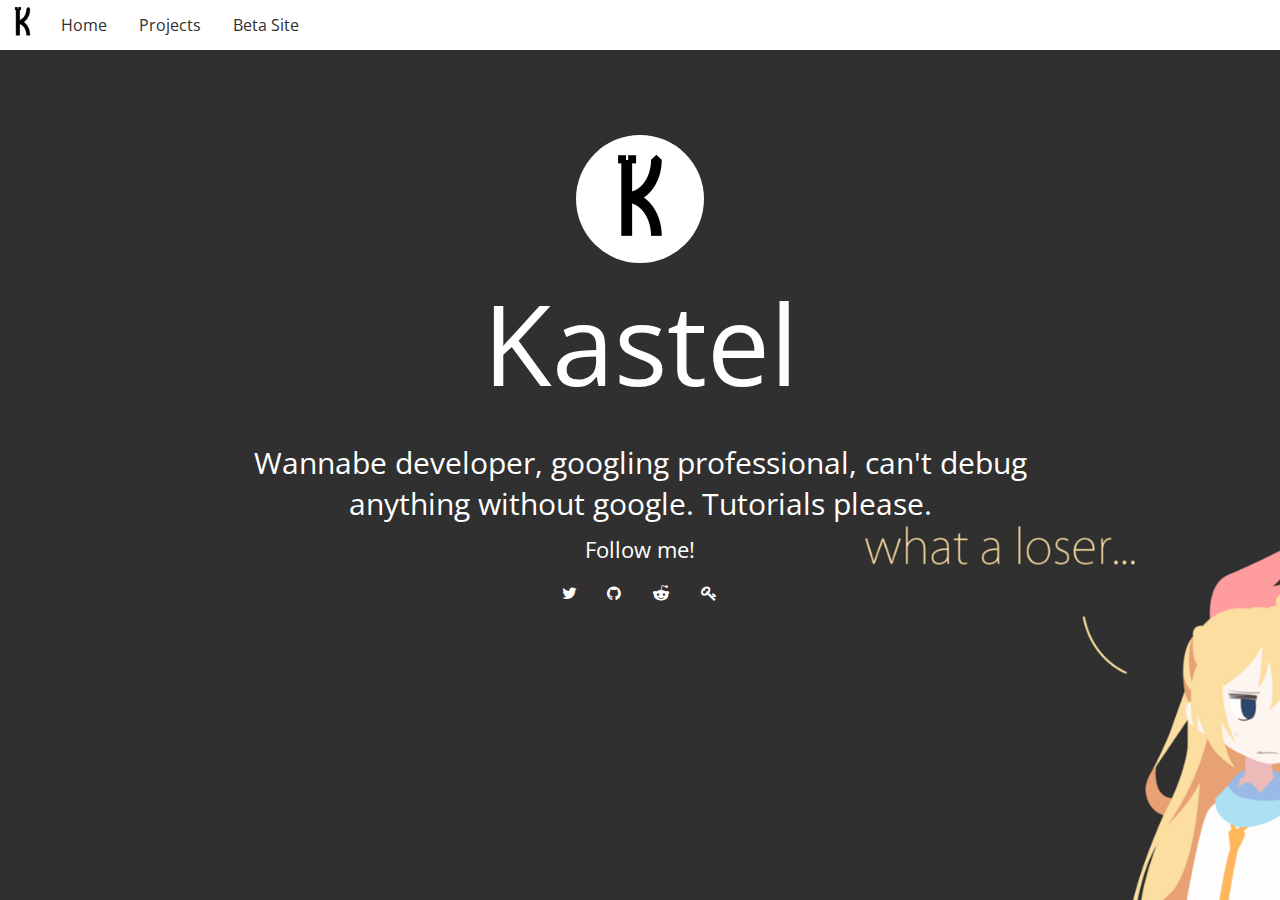
<file: index.html>
<html>

<head>
<title>Kastel</title>
<meta name="viewport" content="width=device-width, initial-scale=1.0">
<link rel="stylesheet" type="text/css" href="css/style.css">
<link href='http://fonts.googleapis.com/css?family=Open+Sans:300,600' rel='stylesheet' type='text/css'>
<link href='http://fonts.googleapis.com/css?family=Mr+Dafoe' rel='stylesheet' type='text/css'>
<link rel="shortcut icon" href="/favicon.ico">
<link rel="icon" sizes="16x16 32x32 64x64" href="/favicon.ico">
<link rel="icon" type="image/png" sizes="196x196" href="/favicon-192.png">
<link rel="icon" type="image/png" sizes="160x160" href="/favicon-160.png">
<link rel="icon" type="image/png" sizes="96x96" href="/favicon-96.png">
<link rel="icon" type="image/png" sizes="64x64" href="/favicon-64.png">
<link rel="icon" type="image/png" sizes="32x32" href="/favicon-32.png">
<link rel="icon" type="image/png" sizes="16x16" href="/favicon-16.png">
<link rel="apple-touch-icon" href="/favicon-57.png">
<link rel="apple-touch-icon" sizes="114x114" href="/favicon-114.png">
<link rel="apple-touch-icon" sizes="72x72" href="/favicon-72.png">
<link rel="apple-touch-icon" sizes="144x144" href="/favicon-144.png">
<link rel="apple-touch-icon" sizes="60x60" href="/favicon-60.png">
<link rel="apple-touch-icon" sizes="120x120" href="/favicon-120.png">
<link rel="apple-touch-icon" sizes="76x76" href="/favicon-76.png">
<link rel="apple-touch-icon" sizes="152x152" href="/favicon-152.png">
<link rel="apple-touch-icon" sizes="180x180" href="/favicon-180.png">
<meta name="msapplication-TileColor" content="#FFFFFF">
<meta name="msapplication-TileImage" content="/favicon-144.png">
<meta name="msapplication-config" content="/browserconfig.xml">
</head>

<body>
	<div class="nav">
		<ul>
			<li><img src="images/pp.png" width="45" height="45"></li>
			<li><a href="index.html">Home</a></li>
			<li><a href="projects.html">Projects</a></li>
			<li><a href="beta.html">Beta Site</a></li>
		</ul>
	</div>

	<div class="wrap">
		<div class="content">
			<div class="logo">
				<div><img src="images/pp.png"></div>
				<a href="index.html"><h1>Kastel</h1></a>
			</div>
			<p>Wannabe developer, googling professional, can't debug anything without google. Tutorials please.</p>
			<div class="footer-social-icons">
				<h4 class="_14">Follow me!</h4>
				<ul class="social-icons">
					<li>
						<a href="https://twitter.com/KastelOfficial" class="social-icon" target="_blank"> <i class="fa fa-twitter"></i></a>
					</li>
					<li>
						<a href="https://github.com/kastelofficial" class="social-icon" target="_blank"> <i class="fa fa-github"></i></a>
					</li>
					<li>
						<a href="https://www.reddit.com/user/c9_bae" class="social-icon" target="_blank"> <i class="fa fa-reddit-alien"></i></a>
					</li>
					<li>
						<a href="https://keybase.io/kastel" class="social-icon" target="_blank"> <i class="fa fa-key"></i></a>
					</li>
				</ul>
			</div>
		</div>
	</div>
</body>

</html>
</file>
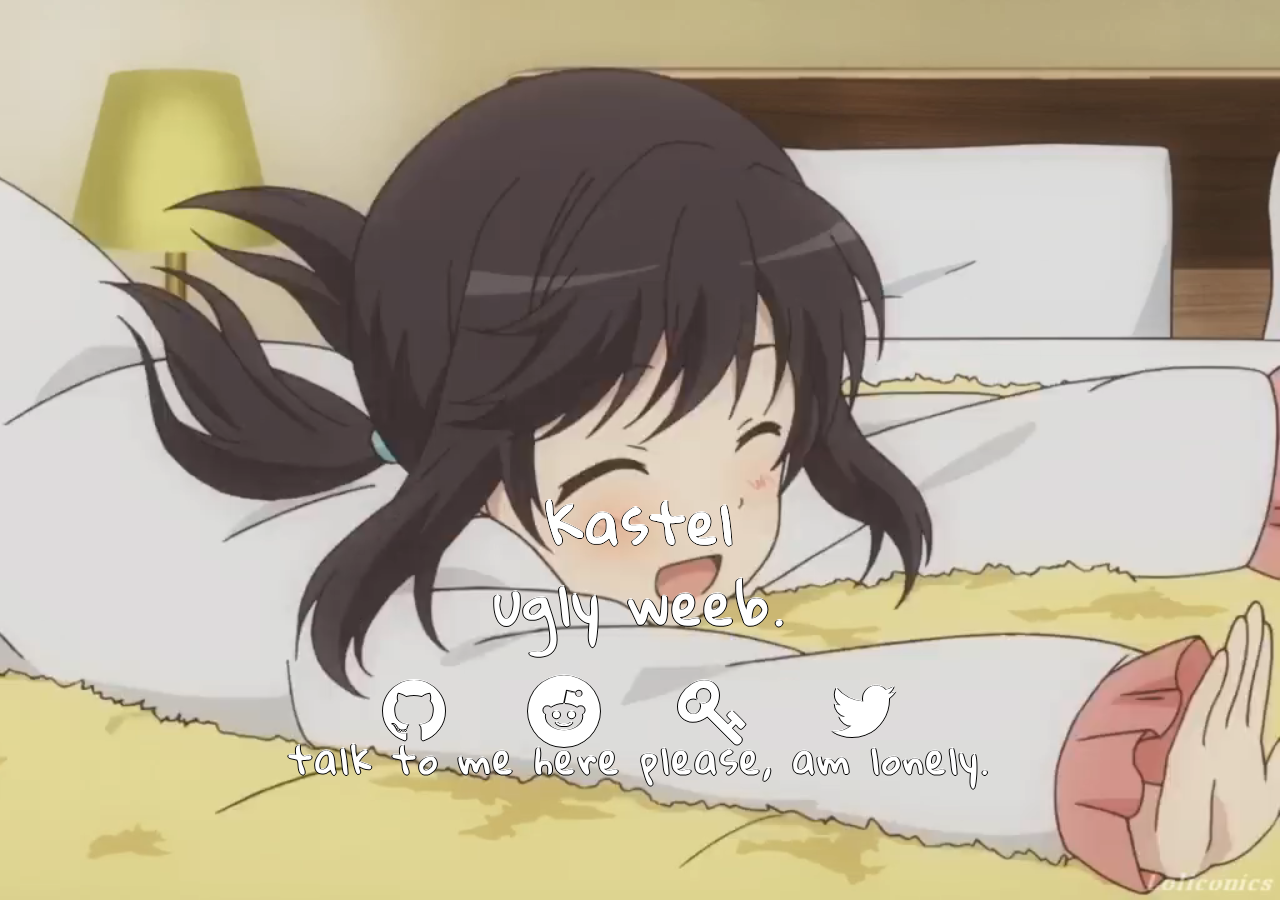
<file: beta.html>
<!DOCTYPE html>
<html>

<head>
  <link href="https://fonts.googleapis.com/css?family=Gloria+Hallelujah" rel="stylesheet">
  <link rel="stylesheet" href="css/new-beta.css">
  <link href="https://maxcdn.bootstrapcdn.com/font-awesome/4.7.0/css/font-awesome.min.css" rel="stylesheet" integrity="sha384-wvfXpqpZZVQGK6TAh5PVlGOfQNHSoD2xbE+QkPxCAFlNEevoEH3Sl0sibVcOQVnN" crossorigin="anonymous">
  <meta charset="utf-8">
  <title>Kastel</title>
  <link rel="shortcut icon" href="/favicon.ico">
  <link rel="icon" sizes="16x16 32x32 64x64" href="/favicon.ico">
  <link rel="icon" type="image/png" sizes="196x196" href="/favicon-192.png">
  <link rel="icon" type="image/png" sizes="160x160" href="/favicon-160.png">
  <link rel="icon" type="image/png" sizes="96x96" href="/favicon-96.png">
  <link rel="icon" type="image/png" sizes="64x64" href="/favicon-64.png">
  <link rel="icon" type="image/png" sizes="32x32" href="/favicon-32.png">
  <link rel="icon" type="image/png" sizes="16x16" href="/favicon-16.png">
  <link rel="apple-touch-icon" href="/favicon-57.png">
  <link rel="apple-touch-icon" sizes="114x114" href="/favicon-114.png">
  <link rel="apple-touch-icon" sizes="72x72" href="/favicon-72.png">
  <link rel="apple-touch-icon" sizes="144x144" href="/favicon-144.png">
  <link rel="apple-touch-icon" sizes="60x60" href="/favicon-60.png">
  <link rel="apple-touch-icon" sizes="120x120" href="/favicon-120.png">
  <link rel="apple-touch-icon" sizes="76x76" href="/favicon-76.png">
  <link rel="apple-touch-icon" sizes="152x152" href="/favicon-152.png">
  <link rel="apple-touch-icon" sizes="180x180" href="/favicon-180.png">
  <meta name="msapplication-TileColor" content="#FFFFFF">
  <meta name="msapplication-TileImage" content="/favicon-144.png">
  <meta name="msapplication-config" content="/browserconfig.xml">
</head>

<body>
  <article>
    <h1>Kastel</h1>
    <h3>ugly weeb.</h3>
    <h6>talk to me here please, am lonely.</h6>
    <div class="wrapper">
      <span>
        <a href="https://keybase.io/kastel" target="_blank" class="button keybase"> <i class="fa fa-key fa-2x" aria-hidden="true"> </i> </a>
        <a href="https://twitter.com/KastelOfficial" target="_blank" class="button twitter"> <i class="fa fa-twitter fa-2x" aria-hidden="true"> </i> </a>
        <a href="https://github.com/KastelOfficial" target="_blank" class="button git"> <i class="fa fa-github fa-2x" aria-hidden="true" > </i> </a>
        <a href="https://www.reddit.com/user/itsKastel/" target="_blank" class="button reddit"> <i class="fa fa-reddit fa-2x" aria-hidden="true"> </i> </a>
      </span>

      </wrapper>

  </article>

  <video autoplay loop id="video-background" muted plays-inline>
    <source src="videos/eat.mp4" type="video/mp4">
  </video>

</body>

</html>
</file>
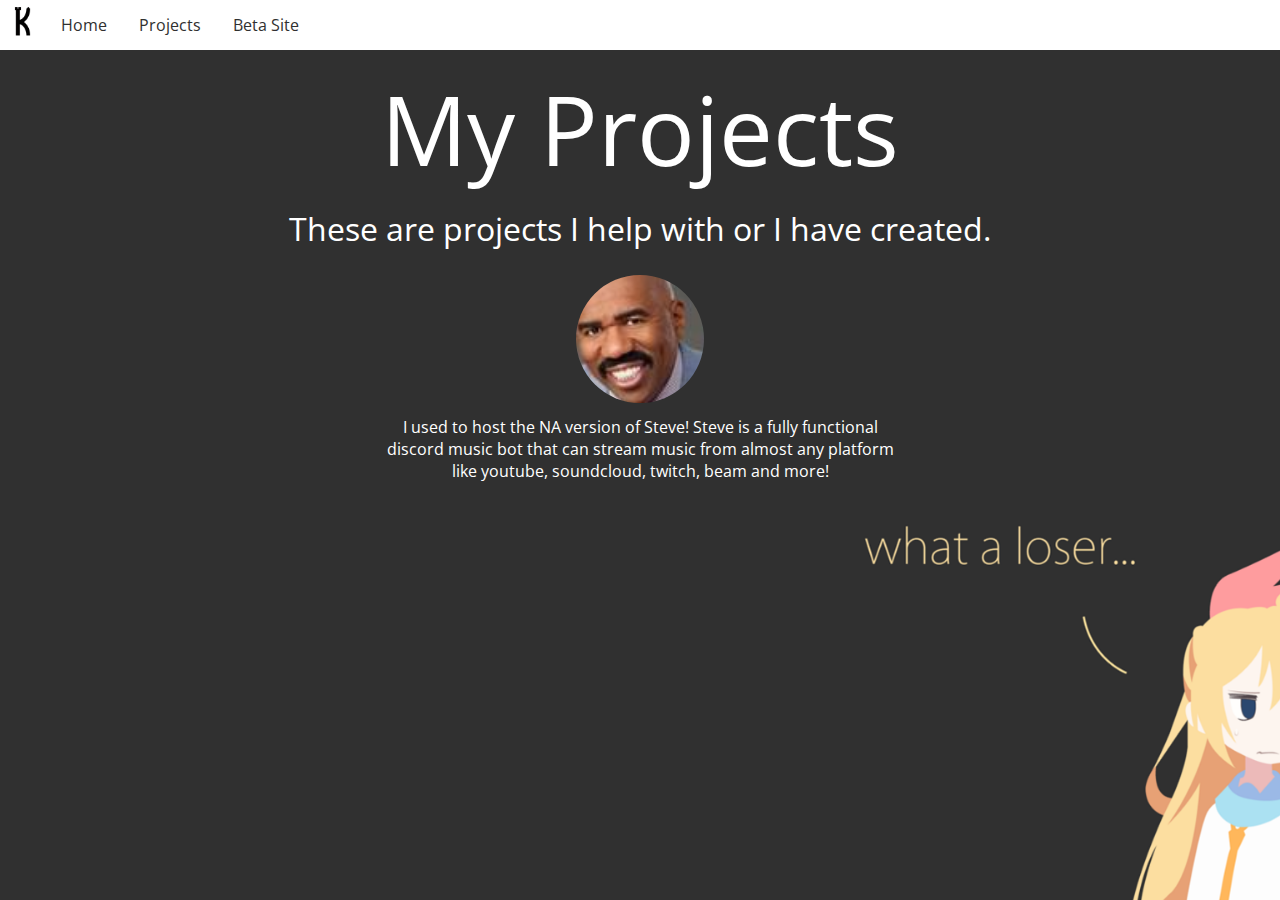
<file: projects.html>
<html>

<title>Kastel</title>
<meta name="viewport" content="width=device-width, initial-scale=1.0">
<link rel="stylesheet" type="text/css" href="css/style.css">
<link href='http://fonts.googleapis.com/css?family=Open+Sans:300,600' rel='stylesheet' type='text/css'>
<link href='http://fonts.googleapis.com/css?family=Mr+Dafoe' rel='stylesheet' type='text/css'>
<link rel="shortcut icon" href="/favicon.ico">
<link rel="icon" sizes="16x16 32x32 64x64" href="/favicon.ico">
<link rel="icon" type="image/png" sizes="196x196" href="/favicon-192.png">
<link rel="icon" type="image/png" sizes="160x160" href="/favicon-160.png">
<link rel="icon" type="image/png" sizes="96x96" href="/favicon-96.png">
<link rel="icon" type="image/png" sizes="64x64" href="/favicon-64.png">
<link rel="icon" type="image/png" sizes="32x32" href="/favicon-32.png">
<link rel="icon" type="image/png" sizes="16x16" href="/favicon-16.png">
<link rel="apple-touch-icon" href="/favicon-57.png">
<link rel="apple-touch-icon" sizes="114x114" href="/favicon-114.png">
<link rel="apple-touch-icon" sizes="72x72" href="/favicon-72.png">
<link rel="apple-touch-icon" sizes="144x144" href="/favicon-144.png">
<link rel="apple-touch-icon" sizes="60x60" href="/favicon-60.png">
<link rel="apple-touch-icon" sizes="120x120" href="/favicon-120.png">
<link rel="apple-touch-icon" sizes="76x76" href="/favicon-76.png">
<link rel="apple-touch-icon" sizes="152x152" href="/favicon-152.png">
<link rel="apple-touch-icon" sizes="180x180" href="/favicon-180.png">
<meta name="msapplication-TileColor" content="#FFFFFF">
<meta name="msapplication-TileImage" content="/favicon-144.png">
<meta name="msapplication-config" content="/browserconfig.xml">
</head>

<body>
    <div class="nav">
        <ul>
            <li><img src="images/pp.png" width="45" height="45"></li>
            <li><a href="index.html">Home</a></li>
            <li><a href="projects.html">Projects</a></li>
            <li><a href="beta.html">Beta Site</a></li>
        </ul>
    </div>

    <h1 id="protitle">My Projects</h1>
    <p id="prosubtitle">These are projects I help with or I have created.</p>
    <div class="project"><img src="images/steve.jpg" width="128" height="128" style="border-radius:250px;">
        <p>I used to host the NA version of Steve! Steve is a fully functional discord music bot that can stream music from almost any platform like youtube, soundcloud, twitch, beam and more!</p>

    </div>









</html>
</file>
<file: css/new-beta.css>
body {
  margin: 0;
  padding: 0;
  background: #333;
  background-attachment: fixed;
  background-size: cover;
  font-family: 'Gloria Hallelujah', cursive;
}

#video-background {
  position: fixed;
  right: 0;
  bottom: 0;
  min-width: 100%;
  min-height: 100%;
  width: auto;
  height: auto;
  z-index: -100;
}

h1 {
  position: absolute;
  top: 48%;
  font-weight: bold;
  -webkit-text-stroke: .01px white;
  width: 100%;
  font-size: 6vmin;
  letter-spacing: 3px;
  text-shadow: -1px 0 #000000,0 1px #000000,1px 0 #000000,0 -1px #ffffff;
  color: #fff;
  text-align: center;
  font-family: 'Gloria Hallelujah', cursive;
}

h3 {
  position: absolute;
  text-shadow: -1px 0 #000000,0 1px #000000,1px 0 #000000,0 -1px #ffffff;
  top: 55%;
  width: 100%;
  font-size: 6vmin;
  letter-spacing: 3px;
  color: #fff;
  font-family: 'Gloria Hallelujah', cursive;
  text-align: center;
}

h6 {
  position: absolute;
  top: 71%;
  width: 100%;
  font-size: 4vmin;
  text-shadow: -1px 0 #000000,0 1px #000000,1px 0 #000000,0 -1px #ffffff;
  letter-spacing: 3px;
  color: #fff;
  font-family: 'Gloria Hallelujah', cursive;
  text-align: center;
}

.button {
  position: absolute;
  top: 75%;
  width: 100%;
  font-size: 36px;
  letter-spacing: 3px;
  color: #fff;
  font-family: 'Gloria Hallelujah', cursive;
  text-align: center;
  transition: all 0.5s ease;
  text-shadow: -1px 0 #000000,0 1px #000000,1px 0 #000000,0 -1px #ffffff;
}

.keybase i {
  margin-left: 150px;
}

.reddit i {
  margin-right: 150px;
}

.git i {
  margin-right: 450px;
}

.twitter i {
  margin-left: 450px;
}
</file>
<file: css/style.css>
@import url(http://fonts.googleapis.com/css?family=Lato);
@import url(https://cdnjs.cloudflare.com/ajax/libs/font-awesome/4.6.3/css/font-awesome.css);
/* reset */
html,body,div,span,applet,object,iframe,h1,h2,h3,h4,h5,h6,p,blockquote,pre,a,abbr,acronym,address,big,cite,code,del,dfn,em,img,ins,kbd,q,s,samp,small,strike,strong,sub,sup,tt,var,b,u,i,dl,dt,dd,ol,nav ul,nav li,fieldset,form,label,legend,table,caption,tbody,tfoot,thead,tr,th,td,article,aside,canvas,details,embed,figure,figcaption,footer,header,hgroup,menu,nav,output,ruby,section,summary,time,mark,audio,video{margin:0;padding:0;border:0;font-size:100%;font:inherit;vertical-align:baseline;}
article, aside, details, figcaption, figure,footer, header, hgroup, menu, nav, section {display: block;}
ol{list-style:none;margin:0px;padding:0px;}
blockquote,q{quotes:none;}
blockquote:before,blockquote:after,q:before,q:after{content:'';content:none;}
table{border-collapse:collapse;border-spacing:0;}

body {
 background: url(../images/background.png);
 background-position: center;
 background-repeat: repeat;
 background-size: cover;
	font-family: 'Open Sans', sans-serif;
}
.wrap
{
	width:70%;
	margin: 0 auto;
}
.content
{
	padding-top: 65px ;

	text-align: center;
}
.logo
{
	text-align: center;
	padding: 20 0px;
	display: block;
}

.nav ul {
    list-style-type: none;
    margin: 0;
    padding: 0;
    overflow: hidden;
    background-color: white;
}

.nav li {
    float: left;
}

.nav li a {
    display: block;
    color: #303030;
    text-align: center;
    padding: 14px 16px;
    text-decoration: none;
}

.nav li a:hover {
    background-color: #303030;
    color: white;
}

#protitle {
    text-align: center;
    color: white;
    font-size:6em;
}

#prosubtitle {
  text-align: center;
  color: white;
  font-size:2em;
}

.project img {
  display: block;
  margin: auto;
  margin-top: 2%;

}

.project p {
  text-align: center;
  margin-left: 30%;
  margin-right: 30%;
  color: white;
  margin-top: 1%;
}

.logo img {
  border-radius: 250px;
  width: 128px;
  height: 128px;
}
.logo a
{
	display: inline-block;
  text-decoration: none;
}
.logo a h1
{

font-size:7em;
color: #FFF;


}
.content p
{
	color: #fff;
	font-size: 30px;

	font-family: 'Open Sans', sans-serif;
}



a {
    text-decoration: none;
    color: #fff;
}
p > a:hover{
    color: #d9d9d9;
    text-decoration:  underline;
}
h1,
h2,
h3,
h4,
h5,
h6 {
    margin:  1% 0 1% 0;
}
._12 {
    font-size: 1.2em;
}
._14 {
    font-size: 1.4em;
    color: white;
    margin-top: 10px;
}
ul {
    padding:0;
    list-style: none;
}
.footer-social-icons {
    width: 350px;
    display:block;
    margin: 0 auto;
}
.social-icon {
    color: #fff;
}
ul.social-icons {
    margin-top: 10px;
}
.social-icons li {
    vertical-align: top;
    display: inline;
    height: 100px;
}
.social-icons a {
    color: #fff;
    text-decoration: none;
}

.fa-twitter {
    padding:10px 12px;
    -o-transition:.5s;
    -ms-transition:.5s;
    -moz-transition:.5s;
    -webkit-transition:.5s;
    transition: .5s;
    background-color: #322f30;
}
.fa-twitter:hover {
    background-color: #00aced;
}
8231;
}
.fa-youtube {
    padding:10px 14px;
    -o-transition:.5s;
    -ms-transition:.5s;
    -moz-transition:.5s;
    -webkit-transition:.5s;
    transition: .5s;
    background-color: #322f30;
}
.fa-youtube:hover {
    background-color: #e64a41;
}

.fa-github {
    padding:10px 14px;
    -o-transition:.5s;
    -ms-transition:.5s;
    -moz-transition:.5s;
    -webkit-transition:.5s;
    transition: .5s;
    background-color: #322f30;
}
.fa-github:hover {
    background-color: #f4bc42;
}

.fa-reddit-alien {
    padding:10px 14px;
    -o-transition:.5s;
    -ms-transition:.5s;
    -moz-transition:.5s;
    -webkit-transition:.5s;
    transition: .5s;
    background-color: #322f30;
}
.fa-reddit-alien:hover {
    background-color: #e64a41;
}

.fa-key {
    padding:10px 14px;
    -o-transition:.5s;
    -ms-transition:.5s;
    -moz-transition:.5s;
    -webkit-transition:.5s;
    transition: .5s;
    background-color: #322f30;
}
.fa-key:hover {
    background-color: #FF6F21;
}
</file>
